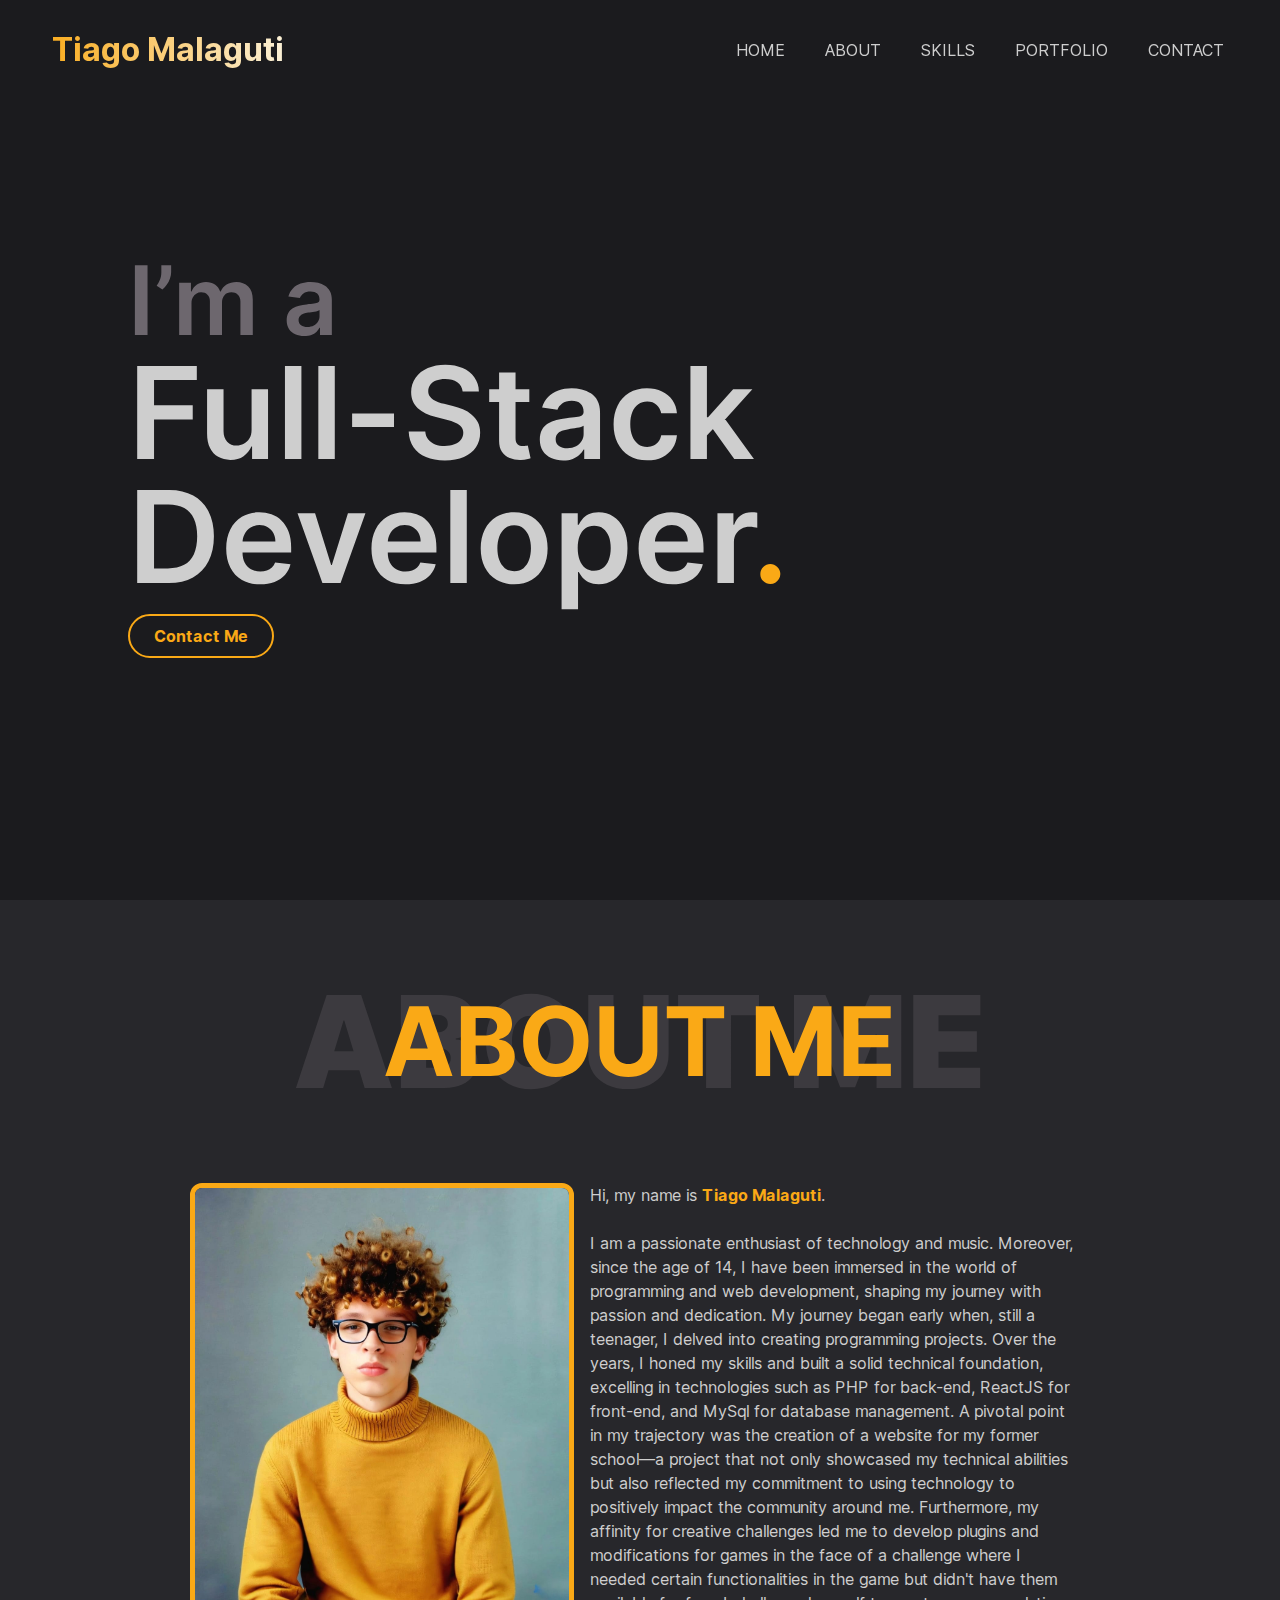
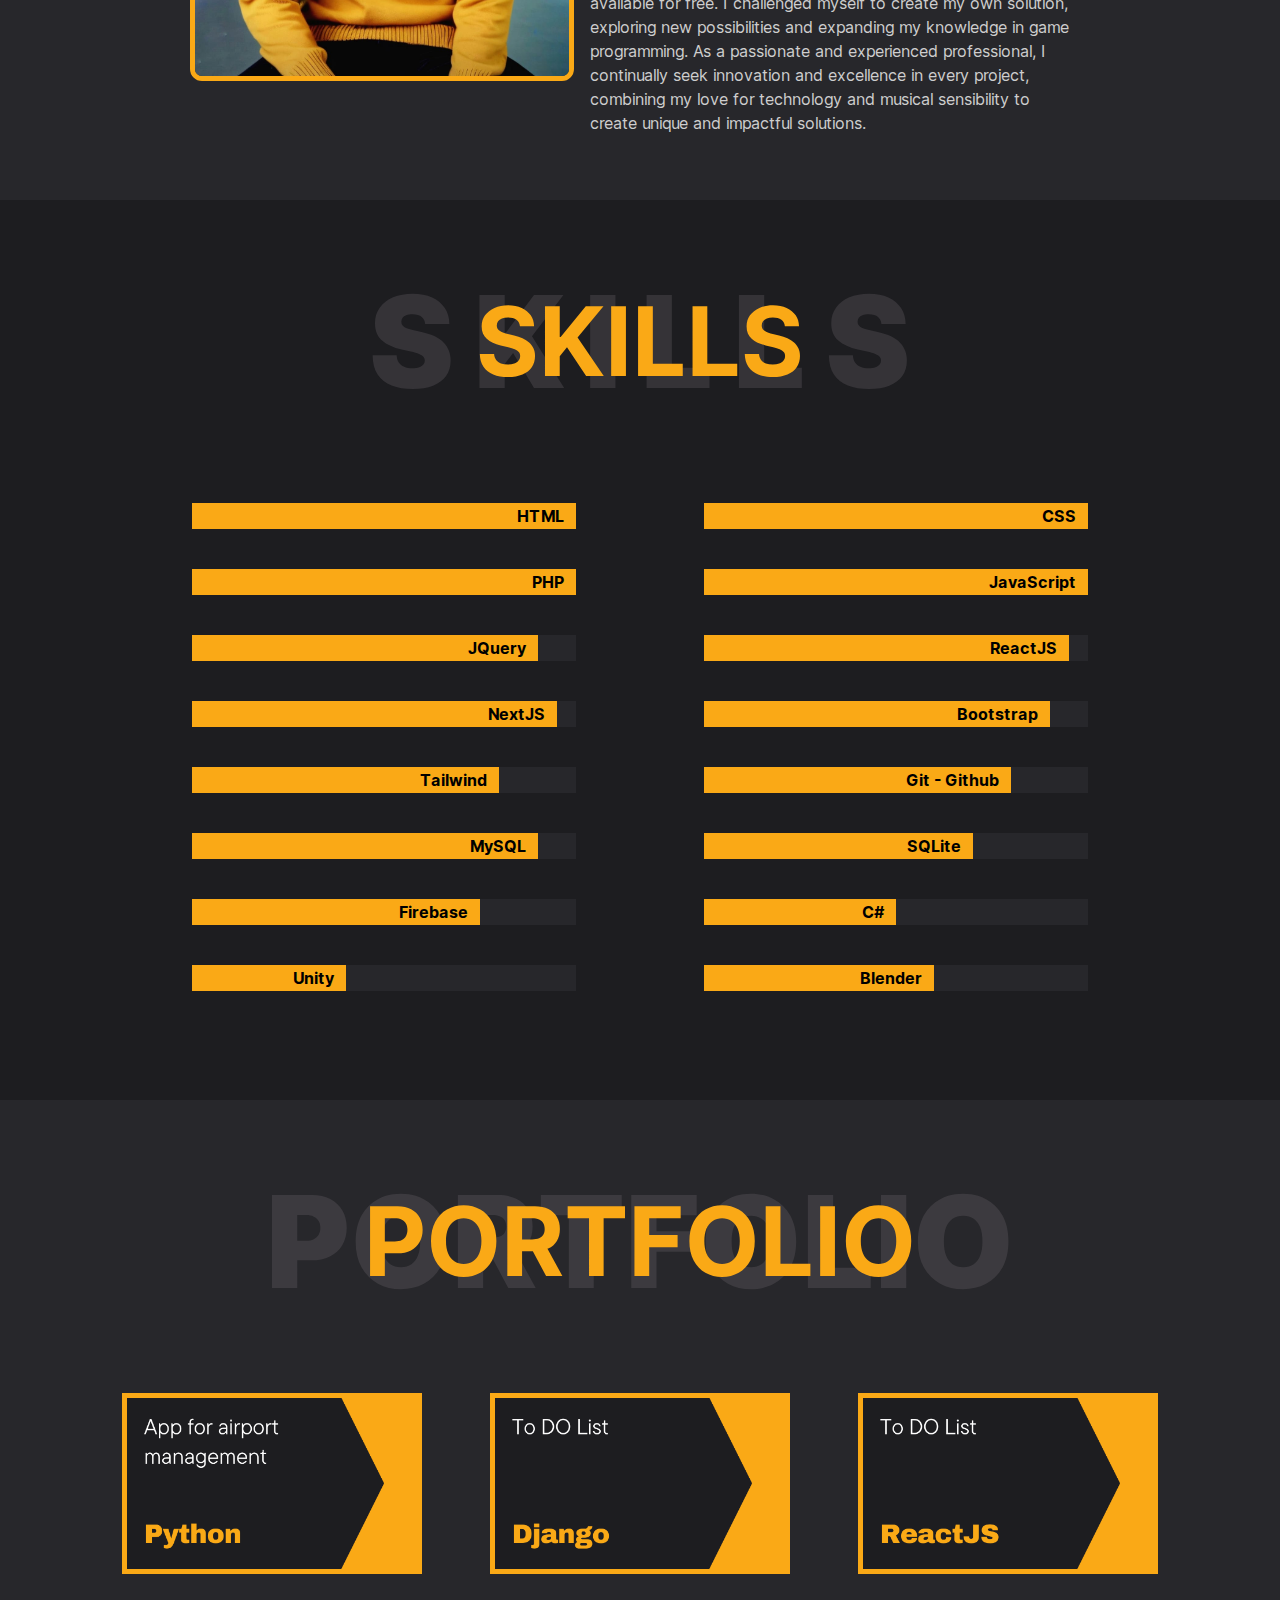
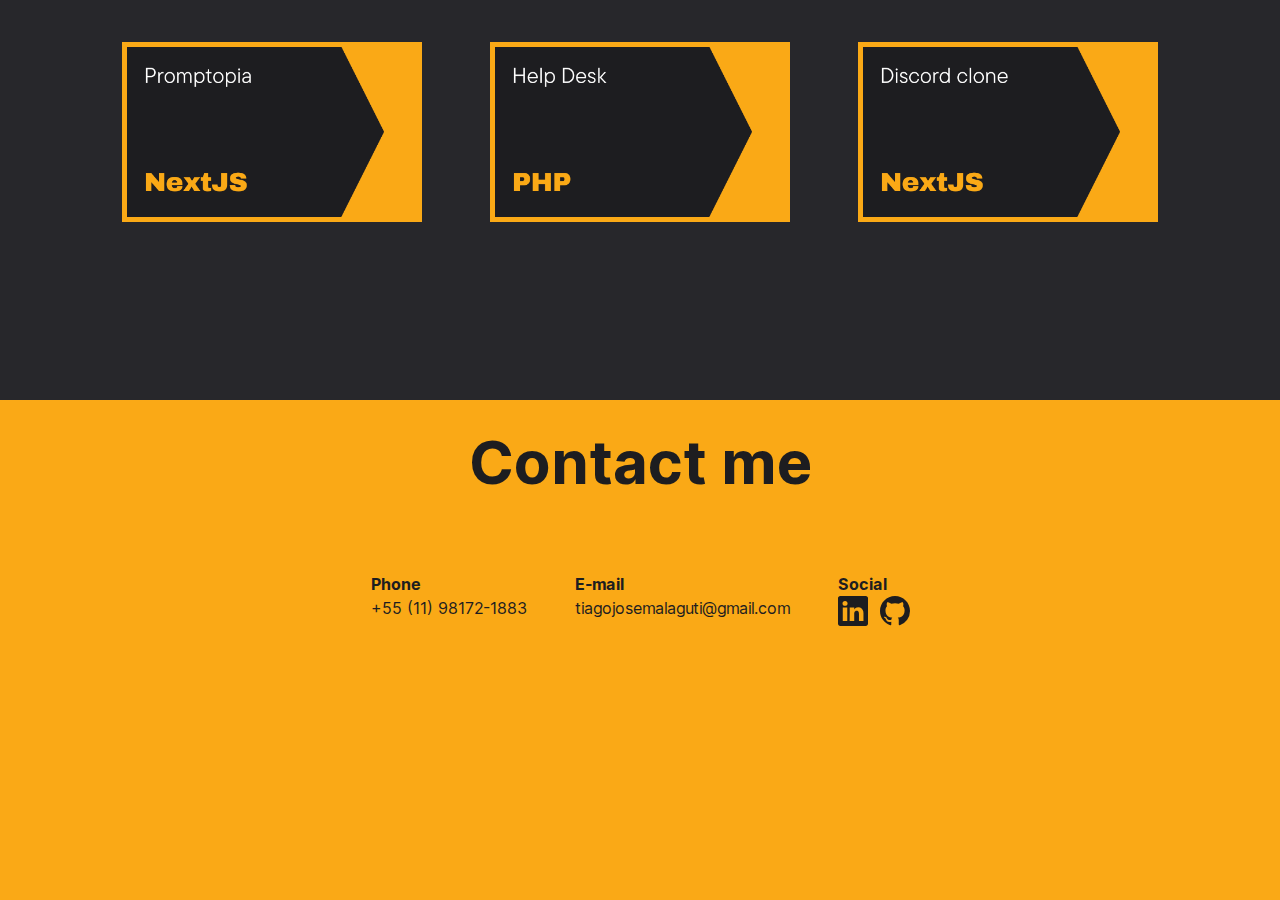
<file: index.html>
<!DOCTYPE html><html lang="en"><head><meta charSet="utf-8"/><meta name="viewport" content="width=device-width, initial-scale=1"/><meta name="theme-color" content="#FAA916"><link rel="preload" as="image" href="/images/en/fullstackdev.svg"/><link rel="preload" as="image" href="/images/en/aboutme.svg"/><link rel="preload" as="image" href="/profile.jpeg"/><link rel="preload" as="image" href="/images/en/skills.svg"/><link rel="preload" as="image" href="/images/en/portfolio.svg"/><link rel="preload" as="image" href="/images/appPython/cardAppPython.png"/><link rel="preload" as="image" href="/images/todoListDjango/todoListDjango.png"/><link rel="preload" as="image" href="/images/todoListReactjs/card.png"/><link rel="preload" as="image" href="/images/promptopia/card.png"/><link rel="preload" as="image" href="/images/helpdesk/card.png"/><link rel="stylesheet" href="/next/static/css/dda29d952865c7d4.css" crossorigin="" data-precedence="next"/><link rel="preload" as="script" fetchPriority="low" href="/next/static/chunks/webpack-23504c08b3078c03.js" crossorigin=""/><script src="/next/static/chunks/fd9d1056-62561829c7c4dc48.js" async="" crossorigin=""></script><script src="/next/static/chunks/938-3a78265cd183a4a0.js" async="" crossorigin=""></script><script src="/next/static/chunks/main-app-cdde773442a54811.js" async="" crossorigin=""></script><script src="/next/static/chunks/app/page-952820dcc5270d28.js" async=""></script><link rel="preload" as="image" href="/images\discordclone/card.png"/><link rel="icon" href="/favicon.ico" sizes="any"/><title>Tiago Malaguti</title><meta name="description" content="Portfolio"/><link rel="icon" href="/favicon.ico" type="image/x-icon" sizes="144x144"/><script src="/next/static/chunks/polyfills-c67a75d1b6f99dc8.js" crossorigin="" noModule=""></script></head><body class="__className_aaf875"><div><nav class="nav" id="nav"><input type="checkbox" id="nav-check"/><div class="nav-header"><div class="nav-title"><div class="font-bold md:pl-4 bg-gradient-to-r from-[#FAA916] to-[#FBFFFE] bg-clip-text lg:block"><h1 class="inline-block text-transparent cursor-pointer select-none">Tiago Malaguti</h1></div></div></div><div class="nav-btn"><label for="nav-check"><span></span><span></span><span></span></label></div><ul class="nav-list"><li class="nav-item"><a href="#home">Home</a></li><li class="nav-item"><a href="#aboutme">About</a></li><li class="nav-item"><a href="#skills">Skills</a></li><li class="nav-item"><a href="#portfolio">Portfolio</a></li><li class="nav-item"><a href="#contact">Contact</a></li></ul></nav><div class="min-h-screen flex items-center justify-left" id="home"><div class="pl-[10%]"><div class="md:pr-16 pr-8"><img src="/images/en/fullstackdev.svg" alt="I&#x27;m a fullstack Developer"/></div><button class="btn-contact">Contact Me</button></div></div><div class="bg-[#27272B] min-h-screen pb-12" id="aboutme"><div class="flex justify-center py-16 px-5 "><img src="/images/en/aboutme.svg" alt="About me"/></div><div class="flex flex-col md:flex-row justify-center"><div class="w-full md:w-[400px] px-16 sm:px-32 md:p-0 md:pr-4 md:text-left"><img src="/profile.jpeg" alt="" class="border-solid border-[5px] border-[#FAA916] rounded-xl"/></div><div class="w-full md:w-[500px] text-center py-16 px-8 md:p-0 md:pr-4 md:text-left"><p>Hi, my name is <span class="text-[#FAA916] font-bold">Tiago Malaguti</span>.</p><br/><p>I am a passionate enthusiast of technology and music. Moreover, since the age of 14, I have been immersed in the world of programming and web development, shaping my journey with passion and dedication.
My journey began early when, still a teenager, I delved into creating programming projects. Over the years, I honed my skills and built a solid technical foundation, excelling in technologies such as PHP for back-end, ReactJS for front-end, and MySql for database management.
A pivotal point in my trajectory was the creation of a website for my former school—a project that not only showcased my technical abilities but also reflected my commitment to using technology to positively impact the community around me.
Furthermore, my affinity for creative challenges led me to develop plugins and modifications for games in the face of a challenge where I needed certain functionalities in the game but didn&#x27;t have them available for free. I challenged myself to create my own solution, exploring new possibilities and expanding my knowledge in game programming.
As a passionate and experienced professional, I continually seek innovation and excellence in every project, combining my love for technology and musical sensibility to create unique and impactful solutions.</p></div></div></div><div class="bg-[#1D1D20] min-h-screen pb-10" id="skills"><div class="flex justify-center py-16 px-5 "><img src="/images/en/skills.svg" alt="Skills"/></div><div class="flex justify-center w-full flex-wrap"><div class="card-skill"><div class="container-skill"><div class="skills w-[100%]"><p class="text-black mr-3">HTML</p></div></div></div><div class="card-skill"><div class="container-skill"><div class="skills w-[100%]"><p class="text-black mr-3">CSS</p></div></div></div><div class="card-skill"><div class="container-skill"><div class="skills w-[100%]"><p class="text-black mr-3">PHP</p></div></div></div><div class="card-skill"><div class="container-skill"><div class="skills w-[100%]"><p class="text-black mr-3">JavaScript</p></div></div></div><div class="card-skill"><div class="container-skill"><div class="skills w-[90%]"><p class="text-black mr-3">JQuery</p></div></div></div><div class="card-skill"><div class="container-skill"><div class="skills w-[95%]"><p class="text-black mr-3">ReactJS</p></div></div></div><div class="card-skill"><div class="container-skill"><div class="skills w-[95%]"><p class="text-black mr-3">NextJS</p></div></div></div><div class="card-skill"><div class="container-skill"><div class="skills w-[90%]"><p class="text-black mr-3">Bootstrap</p></div></div></div><div class="card-skill"><div class="container-skill"><div class="skills w-[80%]"><p class="text-black mr-3">Tailwind</p></div></div></div><div class="card-skill"><div class="container-skill"><div class="skills w-[80%]"><p class="text-black mr-3">Git - Github</p></div></div></div><div class="card-skill"><div class="container-skill"><div class="skills w-[90%]"><p class="text-black mr-3">MySQL</p></div></div></div><div class="card-skill"><div class="container-skill"><div class="skills w-[70%]"><p class="text-black mr-3">SQLite</p></div></div></div><div class="card-skill"><div class="container-skill"><div class="skills w-[75%]"><p class="text-black mr-3">Firebase</p></div></div></div><div class="card-skill"><div class="container-skill"><div class="skills w-[50%]"><p class="text-black mr-3">C#</p></div></div></div><div class="card-skill"><div class="container-skill"><div class="skills w-[40%]"><p class="text-black mr-3">Unity</p></div></div></div><div class="card-skill"><div class="container-skill"><div class="skills w-[60%]"><p class="text-black mr-3">Blender</p></div></div></div></div></div><div class="bg-[#27272B] min-h-screen" id="portfolio"><div class="flex justify-center py-16 px-5 "><img src="/images/en/portfolio.svg" alt="Portfolio"/></div><div class="flex pb-20 md:mx-20 mx-8 justify-center gap-12 flex-wrap"><a href="https://github.com/TihMalagutii/app-python" target="_blank"><div class="card-project"><div class="container-project"><img class="border-solid border-[5px] border-[#FAA916]" src="/images/appPython/cardAppPython.png" width="300" alt="Card app python"/></div></div></a><a href="https://github.com/TihMalagutii/to-do-list-django" target="_blank"><div class="card-project"><div class="container-project"><img class="border-solid border-[5px] border-[#FAA916]" src="/images/todoListDjango/todoListDjango.png" width="300" alt="Card To Do List Django"/></div></div></a><a href="https://github.com/TihMalagutii/todo-list-react" target="_blank"><div class="card-project"><div class="container-project"><img class="border-solid border-[5px] border-[#FAA916]" src="/images/todoListReactjs/card.png" width="300" alt="Card To Do List ReactJS"/></div></div></a><a href="https://github.com/TihMalagutii/promptopia-project-nextjs" target="_blank"><div class="card-project"><div class="container-project"><img class="border-solid border-[5px] border-[#FAA916]" src="/images/promptopia/card.png" width="300" alt="Card promptopia"/></div></div></a><a href="https://github.com/TihMalagutii/app-help-desk" target="_blank"><div class="card-project"><div class="container-project"><img class="border-solid border-[5px] border-[#FAA916]" src="/images/helpdesk/card.png" width="300" alt="Card HelpDesk"/></div></div></a><a href="https://github.com/TihMalagutii/discord-clone" target="_blank"><div class="card-project"><div class="container-project"><img class="border-solid border-[5px] border-[#FAA916]" src="/images\discordclone/card.png" width="300" alt="Card Discord Clone"/></div></div></a></div></div><footer class="bg-[#FAA916] h-[500px] text-[#1D1D20]" id="contact"><h1 class="text-6xl font-bold text-center pt-8">Contact me</h1><div class="flex mt-20 mx-10 justify-center gap-12 flex-wrap"><div><p class="font-bold">Phone </p><span>+55 (11) 98172-1883</span></div><div><p class="font-bold">E-mail </p><span>tiagojosemalaguti@gmail.com</span></div><div><p class="font-bold">Social </p><div class="flex gap-3 text-3xl"><a href="https://www.linkedin.com/in/tiagomalaguti/" target="_blank"><svg xmlns="http://www.w3.org/2000/svg" width="1em" height="1em" viewBox="0 0 16 16"><path fill="currentColor" d="M0 1.146C0 .513.526 0 1.175 0h13.65C15.474 0 16 .513 16 1.146v13.708c0 .633-.526 1.146-1.175 1.146H1.175C.526 16 0 15.487 0 14.854zm4.943 12.248V6.169H2.542v7.225zm-1.2-8.212c.837 0 1.358-.554 1.358-1.248c-.015-.709-.52-1.248-1.342-1.248S2.4 3.226 2.4 3.934c0 .694.521 1.248 1.327 1.248zm4.908 8.212V9.359c0-.216.016-.432.08-.586c.173-.431.568-.878 1.232-.878c.869 0 1.216.662 1.216 1.634v3.865h2.401V9.25c0-2.22-1.184-3.252-2.764-3.252c-1.274 0-1.845.7-2.165 1.193v.025h-.016l.016-.025V6.169h-2.4c.03.678 0 7.225 0 7.225z"></path></svg></a><a href="https://github.com/TihMalagutii" target="_blank"><svg xmlns="http://www.w3.org/2000/svg" width="1em" height="1em" viewBox="0 0 16 16"><path fill="currentColor" d="M8 0C3.58 0 0 3.58 0 8c0 3.54 2.29 6.53 5.47 7.59c.4.07.55-.17.55-.38c0-.19-.01-.82-.01-1.49c-2.01.37-2.53-.49-2.69-.94c-.09-.23-.48-.94-.82-1.13c-.28-.15-.68-.52-.01-.53c.63-.01 1.08.58 1.23.82c.72 1.21 1.87.87 2.33.66c.07-.52.28-.87.51-1.07c-1.78-.2-3.64-.89-3.64-3.95c0-.87.31-1.59.82-2.15c-.08-.2-.36-1.02.08-2.12c0 0 .67-.21 2.2.82c.64-.18 1.32-.27 2-.27s1.36.09 2 .27c1.53-1.04 2.2-.82 2.2-.82c.44 1.1.16 1.92.08 2.12c.51.56.82 1.27.82 2.15c0 3.07-1.87 3.75-3.65 3.95c.29.25.54.73.54 1.48c0 1.07-.01 1.93-.01 2.2c0 .21.15.46.55.38A8.01 8.01 0 0 0 16 8c0-4.42-3.58-8-8-8"></path></svg></a></div></div></div></footer></div><script src="/next/static/chunks/webpack-23504c08b3078c03.js" crossorigin="" async=""></script><script>(self.__next_f=self.__next_f||[]).push([0]);self.__next_f.push([2,null])</script><script>self.__next_f.push([1,"1:HL[\"/next/static/css/dda29d952865c7d4.css\",\"style\",{\"crossOrigin\":\"\"}]\n0:\"$L2\"\n"])</script><script>self.__next_f.push([1,"3:I[7690,[],\"\"]\n5:I[7831,[],\"\"]\n6:I[6480,[\"931\",\"static/chunks/app/page-952820dcc5270d28.js\"],\"\"]\n7:I[5613,[],\"\"]\n8:I[1778,[],\"\"]\na:I[8955,[],\"\"]\n"])</script><script>self.__next_f.push([1,"2:[[[\"$\",\"link\",\"0\",{\"rel\":\"stylesheet\",\"href\":\"/next/static/css/dda29d952865c7d4.css\",\"precedence\":\"next\",\"crossOrigin\":\"\"}]],[\"$\",\"$L3\",null,{\"buildId\":\"_0Ypdd25L0GJHX0JlVfhd\",\"assetPrefix\":\"\",\"initialCanonicalUrl\":\"/\",\"initialTree\":[\"\",{\"children\":[\"__PAGE__\",{}]},\"$undefined\",\"$undefined\",true],\"initialSeedData\":[\"\",{\"children\":[\"__PAGE__\",{},[\"$L4\",[\"$\",\"$L5\",null,{\"propsForComponent\":{\"params\":{}},\"Component\":\"$6\",\"isStaticGeneration\":true}],null]]},[null,[\"$\",\"html\",null,{\"lang\":\"en\",\"children\":[[\"$\",\"head\",null,{\"children\":[\"$\",\"link\",null,{\"rel\":\"icon\",\"href\":\"/favicon.ico\",\"sizes\":\"any\"}]}],[\"$\",\"body\",null,{\"className\":\"__className_aaf875\",\"children\":[\"$\",\"$L7\",null,{\"parallelRouterKey\":\"children\",\"segmentPath\":[\"children\"],\"loading\":\"$undefined\",\"loadingStyles\":\"$undefined\",\"loadingScripts\":\"$undefined\",\"hasLoading\":false,\"error\":\"$undefined\",\"errorStyles\":\"$undefined\",\"errorScripts\":\"$undefined\",\"template\":[\"$\",\"$L8\",null,{}],\"templateStyles\":\"$undefined\",\"templateScripts\":\"$undefined\",\"notFound\":[[\"$\",\"title\",null,{\"children\":\"404: This page could not be found.\"}],[\"$\",\"div\",null,{\"style\":{\"fontFamily\":\"system-ui,\\\"Segoe UI\\\",Roboto,Helvetica,Arial,sans-serif,\\\"Apple Color Emoji\\\",\\\"Segoe UI Emoji\\\"\",\"height\":\"100vh\",\"textAlign\":\"center\",\"display\":\"flex\",\"flexDirection\":\"column\",\"alignItems\":\"center\",\"justifyContent\":\"center\"},\"children\":[\"$\",\"div\",null,{\"children\":[[\"$\",\"style\",null,{\"dangerouslySetInnerHTML\":{\"__html\":\"body{color:#000;background:#fff;margin:0}.next-error-h1{border-right:1px solid rgba(0,0,0,.3)}@media (prefers-color-scheme:dark){body{color:#fff;background:#000}.next-error-h1{border-right:1px solid rgba(255,255,255,.3)}}\"}}],[\"$\",\"h1\",null,{\"className\":\"next-error-h1\",\"style\":{\"display\":\"inline-block\",\"margin\":\"0 20px 0 0\",\"padding\":\"0 23px 0 0\",\"fontSize\":24,\"fontWeight\":500,\"verticalAlign\":\"top\",\"lineHeight\":\"49px\"},\"children\":\"404\"}],[\"$\",\"div\",null,{\"style\":{\"display\":\"inline-block\"},\"children\":[\"$\",\"h2\",null,{\"style\":{\"fontSize\":14,\"fontWeight\":400,\"lineHeight\":\"49px\",\"margin\":0},\"children\":\"This page could not be found.\"}]}]]}]}]],\"notFoundStyles\":[],\"styles\":null}]}]]}],null]],\"initialHead\":[false,\"$L9\"],\"globalErrorComponent\":\"$a\"}]]\n"])</script><script>self.__next_f.push([1,"9:[[\"$\",\"meta\",\"0\",{\"name\":\"viewport\",\"content\":\"width=device-width, initial-scale=1\"}],[\"$\",\"meta\",\"1\",{\"charSet\":\"utf-8\"}],[\"$\",\"title\",\"2\",{\"children\":\"Tiago Malaguti\"}],[\"$\",\"meta\",\"3\",{\"name\":\"description\",\"content\":\"Portfolio\"}],[\"$\",\"link\",\"4\",{\"rel\":\"icon\",\"href\":\"/favicon.ico\",\"type\":\"image/x-icon\",\"sizes\":\"144x144\"}]]\n4:null\n"])</script><script>self.__next_f.push([1,""])</script></body></html>
</file>
<file: next/static/css/dda29d952865c7d4.css>
@font-face{font-family:__Inter_aaf875;font-style:normal;font-weight:100 900;font-display:swap;src:url(/next/static/media/ec159349637c90ad-s.woff2) format("woff2");unicode-range:U+0460-052f,U+1c80-1c88,U+20b4,U+2de0-2dff,U+a640-a69f,U+fe2e-fe2f}@font-face{font-family:__Inter_aaf875;font-style:normal;font-weight:100 900;font-display:swap;src:url(/next/static/media/513657b02c5c193f-s.woff2) format("woff2");unicode-range:U+0301,U+0400-045f,U+0490-0491,U+04b0-04b1,U+2116}@font-face{font-family:__Inter_aaf875;font-style:normal;font-weight:100 900;font-display:swap;src:url(/next/static/media/fd4db3eb5472fc27-s.woff2) format("woff2");unicode-range:U+1f??}@font-face{font-family:__Inter_aaf875;font-style:normal;font-weight:100 900;font-display:swap;src:url(/next/static/media/51ed15f9841b9f9d-s.woff2) format("woff2");unicode-range:U+0370-0377,U+037a-037f,U+0384-038a,U+038c,U+038e-03a1,U+03a3-03ff}@font-face{font-family:__Inter_aaf875;font-style:normal;font-weight:100 900;font-display:swap;src:url(/next/static/media/05a31a2ca4975f99-s.woff2) format("woff2");unicode-range:U+0102-0103,U+0110-0111,U+0128-0129,U+0168-0169,U+01a0-01a1,U+01af-01b0,U+0300-0301,U+0303-0304,U+0308-0309,U+0323,U+0329,U+1ea0-1ef9,U+20ab}@font-face{font-family:__Inter_aaf875;font-style:normal;font-weight:100 900;font-display:swap;src:url(/next/static/media/d6b16ce4a6175f26-s.woff2) format("woff2");unicode-range:U+0100-02af,U+0304,U+0308,U+0329,U+1e00-1e9f,U+1ef2-1eff,U+2020,U+20a0-20ab,U+20ad-20c0,U+2113,U+2c60-2c7f,U+a720-a7ff}@font-face{font-family:__Inter_aaf875;font-style:normal;font-weight:100 900;font-display:swap;src:url(/next/static/media/c9a5bc6a7c948fb0-s.p.woff2) format("woff2");unicode-range:U+00??,U+0131,U+0152-0153,U+02bb-02bc,U+02c6,U+02da,U+02dc,U+0304,U+0308,U+0329,U+2000-206f,U+2074,U+20ac,U+2122,U+2191,U+2193,U+2212,U+2215,U+feff,U+fffd}@font-face{font-family:__Inter_Fallback_aaf875;src:local("Arial");ascent-override:90.20%;descent-override:22.48%;line-gap-override:0.00%;size-adjust:107.40%}.__className_aaf875{font-family:__Inter_aaf875,__Inter_Fallback_aaf875;font-style:normal}

/*
! tailwindcss v3.4.0 | MIT License | https://tailwindcss.com
*/*,:after,:before{box-sizing:border-box;border:0 solid #e5e7eb}:after,:before{--tw-content:""}:host,html{line-height:1.5;-webkit-text-size-adjust:100%;-moz-tab-size:4;-o-tab-size:4;tab-size:4;font-family:ui-sans-serif,system-ui,sans-serif,Apple Color Emoji,Segoe UI Emoji,Segoe UI Symbol,Noto Color Emoji;font-feature-settings:normal;font-variation-settings:normal;-webkit-tap-highlight-color:transparent}body{margin:0;line-height:inherit}hr{height:0;color:inherit;border-top-width:1px}abbr:where([title]){-webkit-text-decoration:underline dotted;text-decoration:underline dotted}h1,h2,h3,h4,h5,h6{font-size:inherit;font-weight:inherit}a{color:inherit;text-decoration:inherit}b,strong{font-weight:bolder}code,kbd,pre,samp{font-family:ui-monospace,SFMono-Regular,Menlo,Monaco,Consolas,Liberation Mono,Courier New,monospace;font-feature-settings:normal;font-variation-settings:normal;font-size:1em}small{font-size:80%}sub,sup{font-size:75%;line-height:0;position:relative;vertical-align:baseline}sub{bottom:-.25em}sup{top:-.5em}table{text-indent:0;border-color:inherit;border-collapse:collapse}button,input,optgroup,select,textarea{font-family:inherit;font-feature-settings:inherit;font-variation-settings:inherit;font-size:100%;font-weight:inherit;line-height:inherit;color:inherit;margin:0;padding:0}button,select{text-transform:none}[type=button],[type=reset],[type=submit],button{-webkit-appearance:button;background-color:transparent;background-image:none}:-moz-focusring{outline:auto}:-moz-ui-invalid{box-shadow:none}progress{vertical-align:baseline}::-webkit-inner-spin-button,::-webkit-outer-spin-button{height:auto}[type=search]{-webkit-appearance:textfield;outline-offset:-2px}::-webkit-search-decoration{-webkit-appearance:none}::-webkit-file-upload-button{-webkit-appearance:button;font:inherit}summary{display:list-item}blockquote,dd,dl,figure,h1,h2,h3,h4,h5,h6,hr,p,pre{margin:0}fieldset{margin:0}fieldset,legend{padding:0}menu,ol,ul{list-style:none;margin:0;padding:0}dialog{padding:0}textarea{resize:vertical}input::-moz-placeholder,textarea::-moz-placeholder{opacity:1;color:#9ca3af}input::placeholder,textarea::placeholder{opacity:1;color:#9ca3af}[role=button],button{cursor:pointer}:disabled{cursor:default}audio,canvas,embed,iframe,img,object,svg,video{display:block;vertical-align:middle}img,video{max-width:100%;height:auto}[hidden]{display:none}*,:after,:before{--tw-border-spacing-x:0;--tw-border-spacing-y:0;--tw-translate-x:0;--tw-translate-y:0;--tw-rotate:0;--tw-skew-x:0;--tw-skew-y:0;--tw-scale-x:1;--tw-scale-y:1;--tw-pan-x: ;--tw-pan-y: ;--tw-pinch-zoom: ;--tw-scroll-snap-strictness:proximity;--tw-gradient-from-position: ;--tw-gradient-via-position: ;--tw-gradient-to-position: ;--tw-ordinal: ;--tw-slashed-zero: ;--tw-numeric-figure: ;--tw-numeric-spacing: ;--tw-numeric-fraction: ;--tw-ring-inset: ;--tw-ring-offset-width:0px;--tw-ring-offset-color:#fff;--tw-ring-color:rgba(59,130,246,.5);--tw-ring-offset-shadow:0 0 #0000;--tw-ring-shadow:0 0 #0000;--tw-shadow:0 0 #0000;--tw-shadow-colored:0 0 #0000;--tw-blur: ;--tw-brightness: ;--tw-contrast: ;--tw-grayscale: ;--tw-hue-rotate: ;--tw-invert: ;--tw-saturate: ;--tw-sepia: ;--tw-drop-shadow: ;--tw-backdrop-blur: ;--tw-backdrop-brightness: ;--tw-backdrop-contrast: ;--tw-backdrop-grayscale: ;--tw-backdrop-hue-rotate: ;--tw-backdrop-invert: ;--tw-backdrop-opacity: ;--tw-backdrop-saturate: ;--tw-backdrop-sepia: }::backdrop{--tw-border-spacing-x:0;--tw-border-spacing-y:0;--tw-translate-x:0;--tw-translate-y:0;--tw-rotate:0;--tw-skew-x:0;--tw-skew-y:0;--tw-scale-x:1;--tw-scale-y:1;--tw-pan-x: ;--tw-pan-y: ;--tw-pinch-zoom: ;--tw-scroll-snap-strictness:proximity;--tw-gradient-from-position: ;--tw-gradient-via-position: ;--tw-gradient-to-position: ;--tw-ordinal: ;--tw-slashed-zero: ;--tw-numeric-figure: ;--tw-numeric-spacing: ;--tw-numeric-fraction: ;--tw-ring-inset: ;--tw-ring-offset-width:0px;--tw-ring-offset-color:#fff;--tw-ring-color:rgba(59,130,246,.5);--tw-ring-offset-shadow:0 0 #0000;--tw-ring-shadow:0 0 #0000;--tw-shadow:0 0 #0000;--tw-shadow-colored:0 0 #0000;--tw-blur: ;--tw-brightness: ;--tw-contrast: ;--tw-grayscale: ;--tw-hue-rotate: ;--tw-invert: ;--tw-saturate: ;--tw-sepia: ;--tw-drop-shadow: ;--tw-backdrop-blur: ;--tw-backdrop-brightness: ;--tw-backdrop-contrast: ;--tw-backdrop-grayscale: ;--tw-backdrop-hue-rotate: ;--tw-backdrop-invert: ;--tw-backdrop-opacity: ;--tw-backdrop-saturate: ;--tw-backdrop-sepia: }.sticky{position:sticky}.mx-10{margin-left:2.5rem;margin-right:2.5rem}.mx-8{margin-left:2rem;margin-right:2rem}.mr-3{margin-right:.75rem}.mt-20{margin-top:5rem}.inline-block{display:inline-block}.flex{display:flex}.h-\[500px\]{height:500px}.min-h-screen{min-height:100vh}.w-\[100\%\]{width:100%}.w-\[40\%\]{width:40%}.w-\[50\%\]{width:50%}.w-\[60\%\]{width:60%}.w-\[70\%\]{width:70%}.w-\[75\%\]{width:75%}.w-\[80\%\]{width:80%}.w-\[90\%\]{width:90%}.w-\[95\%\]{width:95%}.w-full{width:100%}.cursor-pointer{cursor:pointer}.select-none{-webkit-user-select:none;-moz-user-select:none;user-select:none}.flex-col{flex-direction:column}.flex-wrap{flex-wrap:wrap}.items-center{align-items:center}.justify-center{justify-content:center}.gap-12{gap:3rem}.gap-3{gap:.75rem}.rounded-xl{border-radius:.75rem}.border-\[5px\]{border-width:5px}.border-solid{border-style:solid}.border-\[\#FAA916\]{--tw-border-opacity:1;border-color:rgb(250 169 22/var(--tw-border-opacity))}.bg-\[\#1D1D20\]{--tw-bg-opacity:1;background-color:rgb(29 29 32/var(--tw-bg-opacity))}.bg-\[\#27272B\]{--tw-bg-opacity:1;background-color:rgb(39 39 43/var(--tw-bg-opacity))}.bg-\[\#FAA916\]{--tw-bg-opacity:1;background-color:rgb(250 169 22/var(--tw-bg-opacity))}.bg-gradient-to-r{background-image:linear-gradient(to right,var(--tw-gradient-stops))}.from-\[\#FAA916\]{--tw-gradient-from:#faa916 var(--tw-gradient-from-position);--tw-gradient-to:rgba(250,169,22,0) var(--tw-gradient-to-position);--tw-gradient-stops:var(--tw-gradient-from),var(--tw-gradient-to)}.to-\[\#FBFFFE\]{--tw-gradient-to:#fbfffe var(--tw-gradient-to-position)}.bg-clip-text{-webkit-background-clip:text;background-clip:text}.px-16{padding-left:4rem;padding-right:4rem}.px-5{padding-left:1.25rem;padding-right:1.25rem}.px-8{padding-left:2rem;padding-right:2rem}.py-16{padding-top:4rem;padding-bottom:4rem}.pb-10{padding-bottom:2.5rem}.pb-12{padding-bottom:3rem}.pb-20{padding-bottom:5rem}.pl-\[10\%\]{padding-left:10%}.pr-8{padding-right:2rem}.pt-8{padding-top:2rem}.text-center{text-align:center}.text-3xl{font-size:1.875rem;line-height:2.25rem}.text-6xl{font-size:3.75rem;line-height:1}.font-bold{font-weight:700}.text-\[\#1D1D20\]{--tw-text-opacity:1;color:rgb(29 29 32/var(--tw-text-opacity))}.text-\[\#FAA916\]{--tw-text-opacity:1;color:rgb(250 169 22/var(--tw-text-opacity))}.text-black{--tw-text-opacity:1;color:rgb(0 0 0/var(--tw-text-opacity))}.text-transparent{color:transparent}.blur{--tw-blur:blur(8px);filter:var(--tw-blur) var(--tw-brightness) var(--tw-contrast) var(--tw-grayscale) var(--tw-hue-rotate) var(--tw-invert) var(--tw-saturate) var(--tw-sepia) var(--tw-drop-shadow)}:root{margin:0;box-sizing:border-box;--tw-bg-opacity:1;background-color:rgb(27 27 30/var(--tw-bg-opacity));padding:0;--tw-text-opacity:1;color:rgb(206 206 206/var(--tw-text-opacity))}.nav-item{padding-left:.5rem;text-transform:uppercase;transition-property:color,background-color,border-color,text-decoration-color,fill,stroke;transition-timing-function:cubic-bezier(.4,0,.2,1);transition-duration:.5s}.nav-item:hover{--tw-text-opacity:1}.btn-contact,.nav-item:hover{color:rgb(250 169 22/var(--tw-text-opacity))}.btn-contact{border-radius:9999px;border-width:2px;border-style:solid;--tw-border-opacity:1;border-color:rgb(250 169 22/var(--tw-border-opacity));padding:.5rem 1.5rem;font-weight:700;--tw-text-opacity:1;transition-property:all;transition-timing-function:cubic-bezier(.4,0,.2,1);transition-duration:.15s}.btn-contact:hover{--tw-bg-opacity:1;background-color:rgb(250 169 22/var(--tw-bg-opacity));--tw-text-opacity:1;color:rgb(27 27 30/var(--tw-text-opacity))}.card-skill{margin:1.25rem 2rem;width:24rem}@media (min-width:768px){.card-skill{margin-left:4rem;margin-right:4rem}}.container-skill{width:100%;--tw-bg-opacity:1;background-color:rgb(39 39 43/var(--tw-bg-opacity))}.skills{text-align:right;padding-top:1px;padding-bottom:1px;color:#fff;font-weight:700;background-color:#faa916}.card-project{margin:10px;cursor:pointer;transition:.5s}.card-project:hover{transform:scale(1.1)}#wrapper{z-index:999}.nav{width:100%;background-color:transparent;display:flex;align-items:center;height:80px;position:fixed;z-index:900;top:0;transition:background-color .5s ease-in-out;background-color:#000000c0}@media (min-width:1024px){.nav{margin:10px 20px;width:calc(100% - 40px);border-radius:30px;background-color:transparent}}.sticky{background-color:#000000c0}.nav>.nav-header{flex:0.95;padding-left:1rem}.nav>.nav-header>.nav-title{width:300px}.nav>.nav-header>.nav-title>div{font-size:2rem;font-weight:2.5rem}.nav>.nav-list{display:flex;gap:2rem}.nav>.nav-list>li{list-style-type:none}.nav>.nav-list>li a{text-decoration:none;cursor:pointer}.nav>#nav-check{display:none}@media (max-width:1024px){.nav{padding:1rem}.nav>.nav-btn{display:inline-block;position:absolute;right:0;top:0;padding-top:15px;padding-right:10px;transition:all .5s}.nav>.nav-btn>label{display:inline-block;width:50px;height:50px;padding:13px}.nav>.nav-btn>label>span{display:block;width:25px;height:10px;border-top:2px solid #eee}.nav>.nav-list{position:absolute;display:flex;text-align:center;flex-direction:column;gap:1rem;width:100%;background-color:#000000c0;height:0;transition:all .3s ease-in;top:80px;left:0;overflow:hidden}.nav>.nav-list>li{width:100%;border-bottom:1px solid #4d4d4d}.nav>#nav-check:checked~.nav-list{height:calc(100vh - 50px)}.nav>#nav-check:checked~.nav-btn{transform:scale(1.2)}.nav>.nav-list>li a{display:block;padding:1rem 0;font-weight:700}}.modal{animation:scale .5s ease-in-out forwards}@keyframes scale{0%{transform:scale(0)}to{transform:scale(1)}}body::-webkit-scrollbar{width:5px}body::-webkit-scrollbar-track{background:#6d676e}body::-webkit-scrollbar-thumb{background-color:#faa916}@media (min-width:640px){.sm\:px-32{padding-left:8rem;padding-right:8rem}}@media (min-width:768px){.md\:mx-20{margin-left:5rem;margin-right:5rem}.md\:w-\[400px\]{width:400px}.md\:w-\[500px\]{width:500px}.md\:flex-row{flex-direction:row}.md\:p-0{padding:0}.md\:pl-4{padding-left:1rem}.md\:pr-16{padding-right:4rem}.md\:pr-4{padding-right:1rem}.md\:text-left{text-align:left}}@media (min-width:1024px){.lg\:block{display:block}}
</file>
